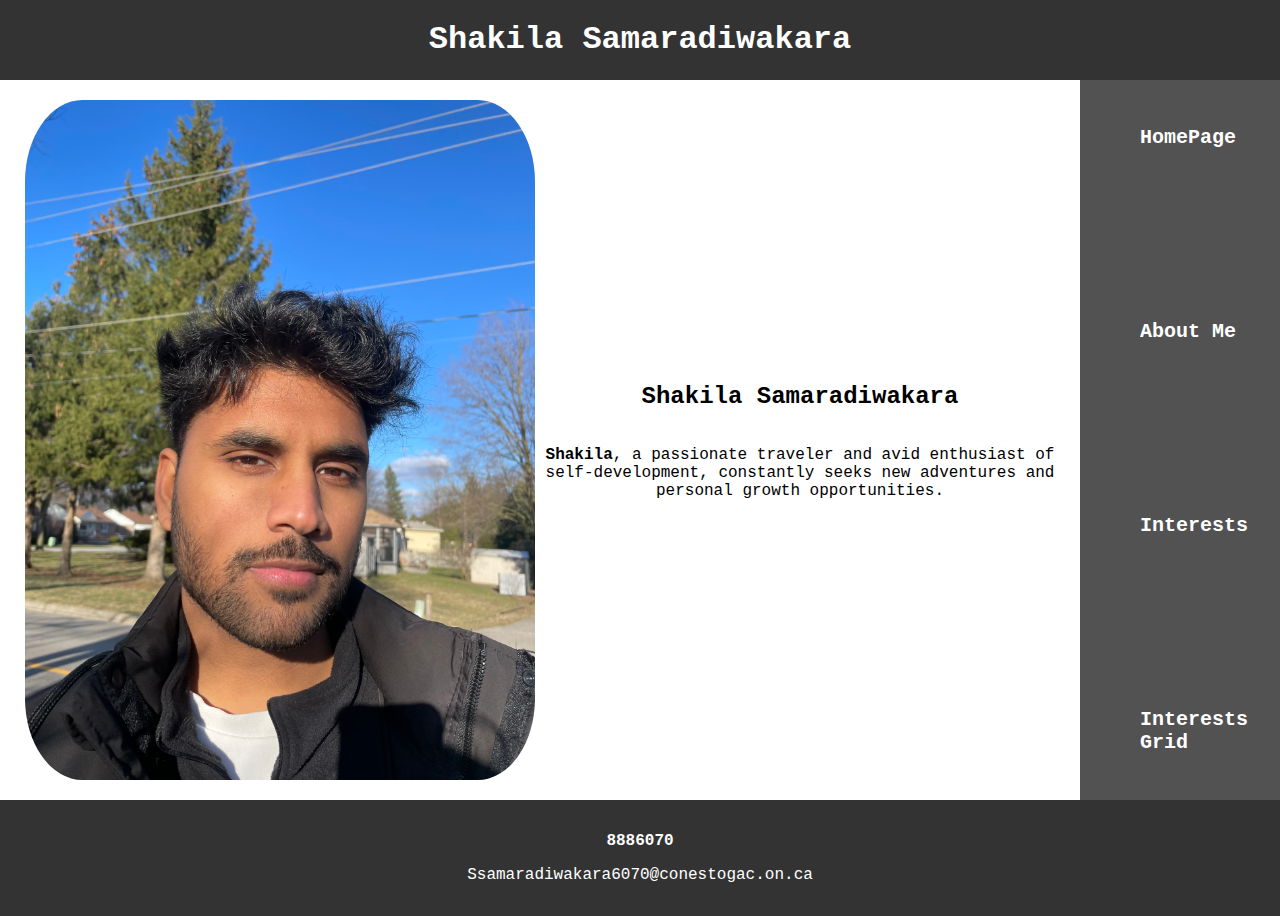
<file: index.html>
<!DOCTYPE html>
<html lang="en">

<head>
    <meta charset="UTF-8">
    <meta http-equiv="X-UA-Compatible" content="IE=edge">
    <meta name="viewport" content="width=device-width, initial-scale=1.0">
    <meta name="description" content="This is the home page to shakilas website">
    <title>Home Page</title>
    <link rel="stylesheet" href="styles.css">
</head>

<body>
    <!--Using Flex box -->
    <header>
        <h1>Shakila Samaradiwakara</h1>
    </header>
    <!-- The container will have flex display to apply to the children below & class is used since we use it mulitple times throughout the project/page-->
    <div class="container">
        <main>
            <img src="images/Selfie.jpg" alt="Photo of the owner - Shakila">
            <div id="homePageContent">
                <h2>Shakila Samaradiwakara</h2>
                <p><strong>Shakila</strong>, a passionate traveler and avid enthusiast of self-development, constantly
                    seeks new
                    adventures
                    and personal growth opportunities.</p>
            </div>
        </main>
        <nav>
            <ul>
                <li><a href="index.html">HomePage</a></li>
                <li><a href="about.html">About Me</a></li>
                <li><a href="interest.html">Interests</a></li>
                <li><a href="interestGrid.html">Interests Grid</a></li>
            </ul>
        </nav>
    </div>
    <footer>
        <p><strong>8886070</strong></p>
        <p>Ssamaradiwakara6070@conestogac.on.ca</p>
    </footer>
</body>

</html>
</file>
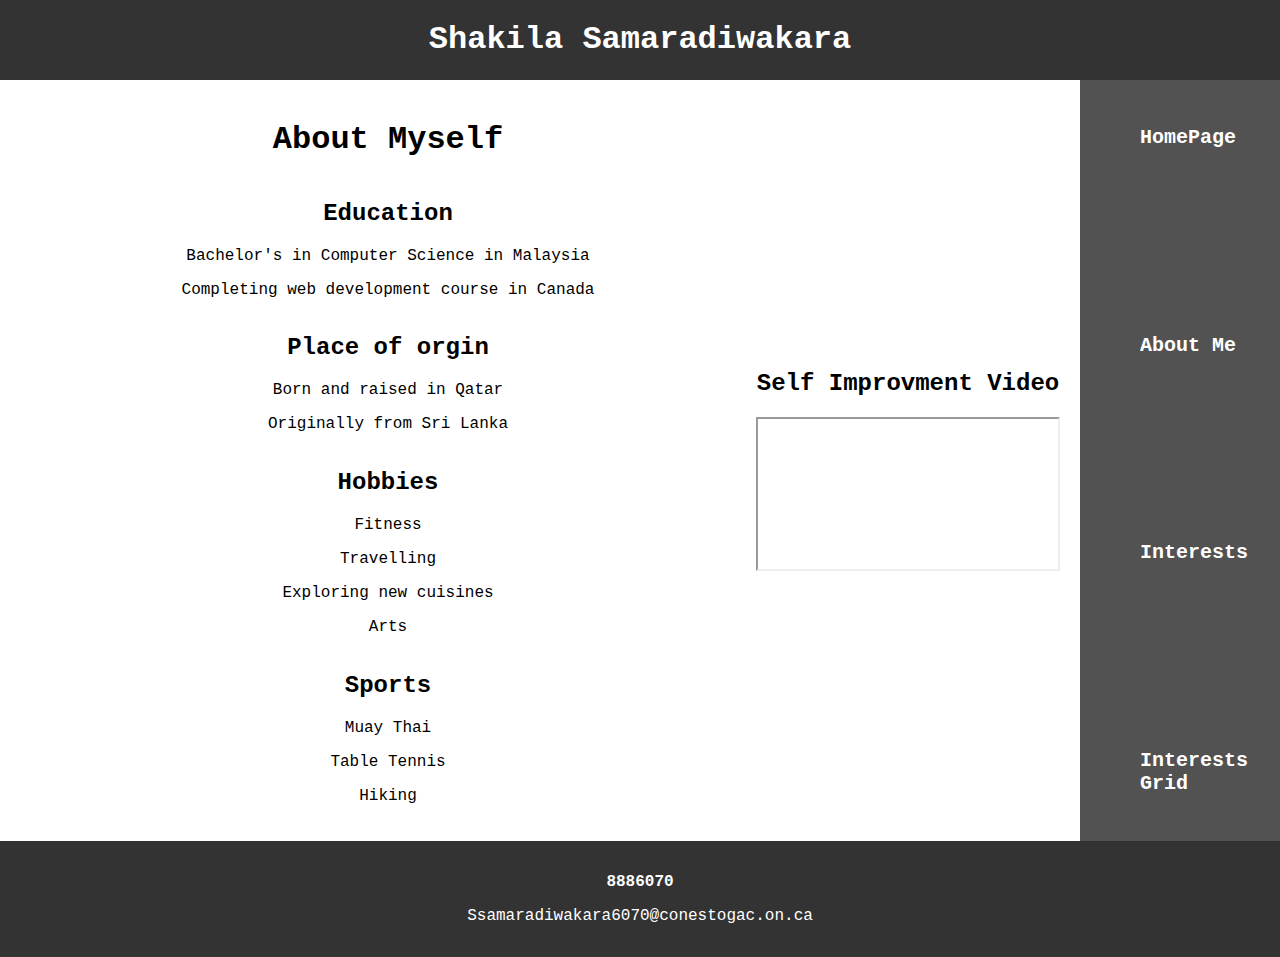
<file: about.html>
<!DOCTYPE html>
<html lang="en">

<head>
    <meta charset="UTF-8">
    <meta http-equiv="X-UA-Compatible" content="IE=edge">
    <meta name="viewport" content="width=device-width, initial-scale=1.0">
    <meta name="description" content="This is the page about Shakila himself">
    <title>About Page</title>
    <link rel="stylesheet" href="styles.css">
</head>

<body>

    <header>
        <h1 class="titlehead">Shakila Samaradiwakara</h1>
    </header>
    <!-- The container will have flex display to apply to the children below & class is used since we use it mulitple times throughout the project/page-->
    <div class="container">
        <main>
            <div id="aboutContent">
                <div class="aboutSection">
                    <h1>About Myself</h1>
                </div>
                <div class="aboutSection">
                    <h2>Education</h2>
                    <p>Bachelor's in Computer Science in Malaysia</p>
                    <p>Completing web development course in Canada</p>
                </div>
                <div class="aboutSection">
                    <h2>Place of orgin</h2>
                    <p>Born and raised in Qatar</p>
                    <p>Originally from Sri Lanka</p>
                </div>
                <div class="aboutSection">
                    <h2>Hobbies</h2>
                    <p>Fitness</p>
                    <p>Travelling</p>
                    <p>Exploring new cuisines</p>
                    <p>Arts</p>
                </div>
                <div class="aboutSection">
                    <h2>Sports</h2>
                    <p>Muay Thai</p>
                    <p>Table Tennis</p>
                    <p>Hiking</p>
                </div>
            </div>
            <div id="video">
                <h2>Self Improvment Video</h2>
                <!-- Iframe helps imbed other HTML pages within the page so here i attached the youtube link-->
                <iframe src="https://www.youtube.com/embed/0foQiAJ3uHg" allowfullscreen></iframe>
            </div>
        </main>
        <nav>
            <ul>
                <li><a href="index.html">HomePage</a></li>
                <li><a href="about.html">About Me</a></li>
                <li><a href="interest.html">Interests</a></li>
                <li><a href="interestGrid.html">Interests Grid</a></li>
            </ul>
        </nav>
    </div>
    <footer>
        <p><strong>8886070</strong></p>
        <p>Ssamaradiwakara6070@conestogac.on.ca</p>
    </footer>
</body>

</html>
</file>
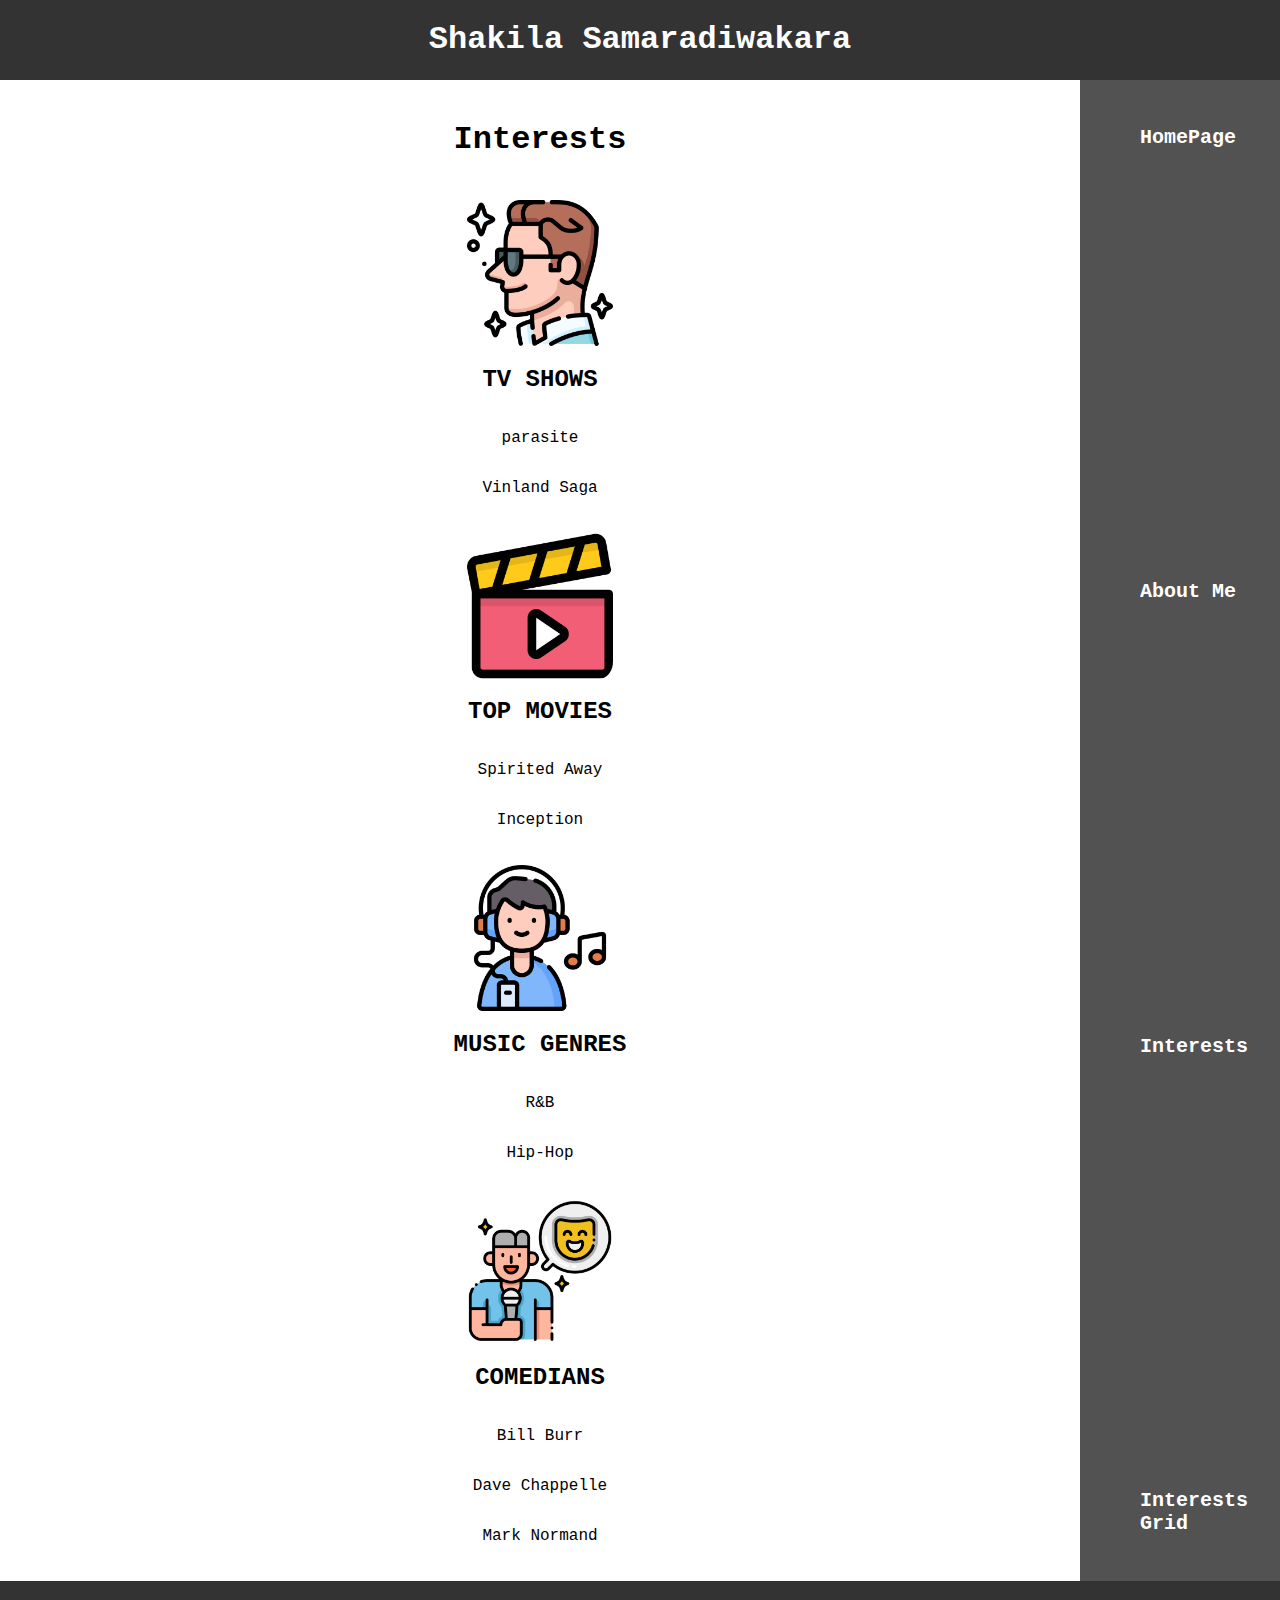
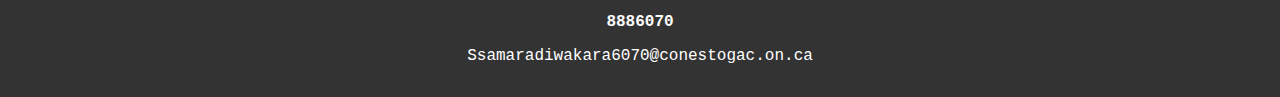
<file: interest.html>
<!DOCTYPE html>
<html lang="en">

<head>
    <meta charset="UTF-8">
    <meta http-equiv="X-UA-Compatible" content="IE=edge">
    <meta name="viewport" content="width=device-width, initial-scale=1.0">
    <meta name="description" content="This is the page about the interests of Shakila">
    <title>Interest Page</title>
    <link rel="stylesheet" href="styles.css">
</head>

<body>

    <header>
        <h1>Shakila Samaradiwakara</h1>
    </header>
    <div class="container">
        <!-- The container will have GRID display to apply to the <MAIN> children below & class is used since we use it mulitple times throughout the project/page-->
        <main id="aboutContentgrid">
            <div class="grid-section">
                <h1>Interests</h1>
            </div>
            <div class="grid-section">
                <img src="images/actor.png" alt="Icon of a actor">
                <h2>TV SHOWS</h2>
                <p>parasite</p>
                <p>Vinland Saga</p>
            </div>
            <div class="grid-section">
                <img src="images/video-player.png" alt="Icon of a movie action card">
                <h2>TOP MOVIES</h2>
                <p>Spirited Away</p>
                <p>Inception</p>
            </div>
            <div class="grid-section">
                <img src="images/listen.png" alt="Icon of a person listening to music">
                <h2>MUSIC GENRES</h2>
                <p>R&B</p>
                <p>Hip-Hop</p>
            </div>
            <div class="grid-section">
                <img src="images/stand-up-comedy.png" alt="Icon of a person doing standup comedy">
                <h2>COMEDIANS</h2>
                <p>Bill Burr</p>
                <p>Dave Chappelle</p>
                <p>Mark Normand</p>
            </div>
        </main>
        <nav>
            <ul>
                <li><a href="index.html">HomePage</a></li>
                <li><a href="about.html">About Me</a></li>
                <li><a href="interest.html">Interests</a></li>
                <li><a href="interestGrid.html">Interests Grid</a></li>
            </ul>
        </nav>
    </div>
    <footer>
        <p><strong>8886070</strong></p>
        <p>Ssamaradiwakara6070@conestogac.on.ca</p>
    </footer>
</body>

</html>
</file>
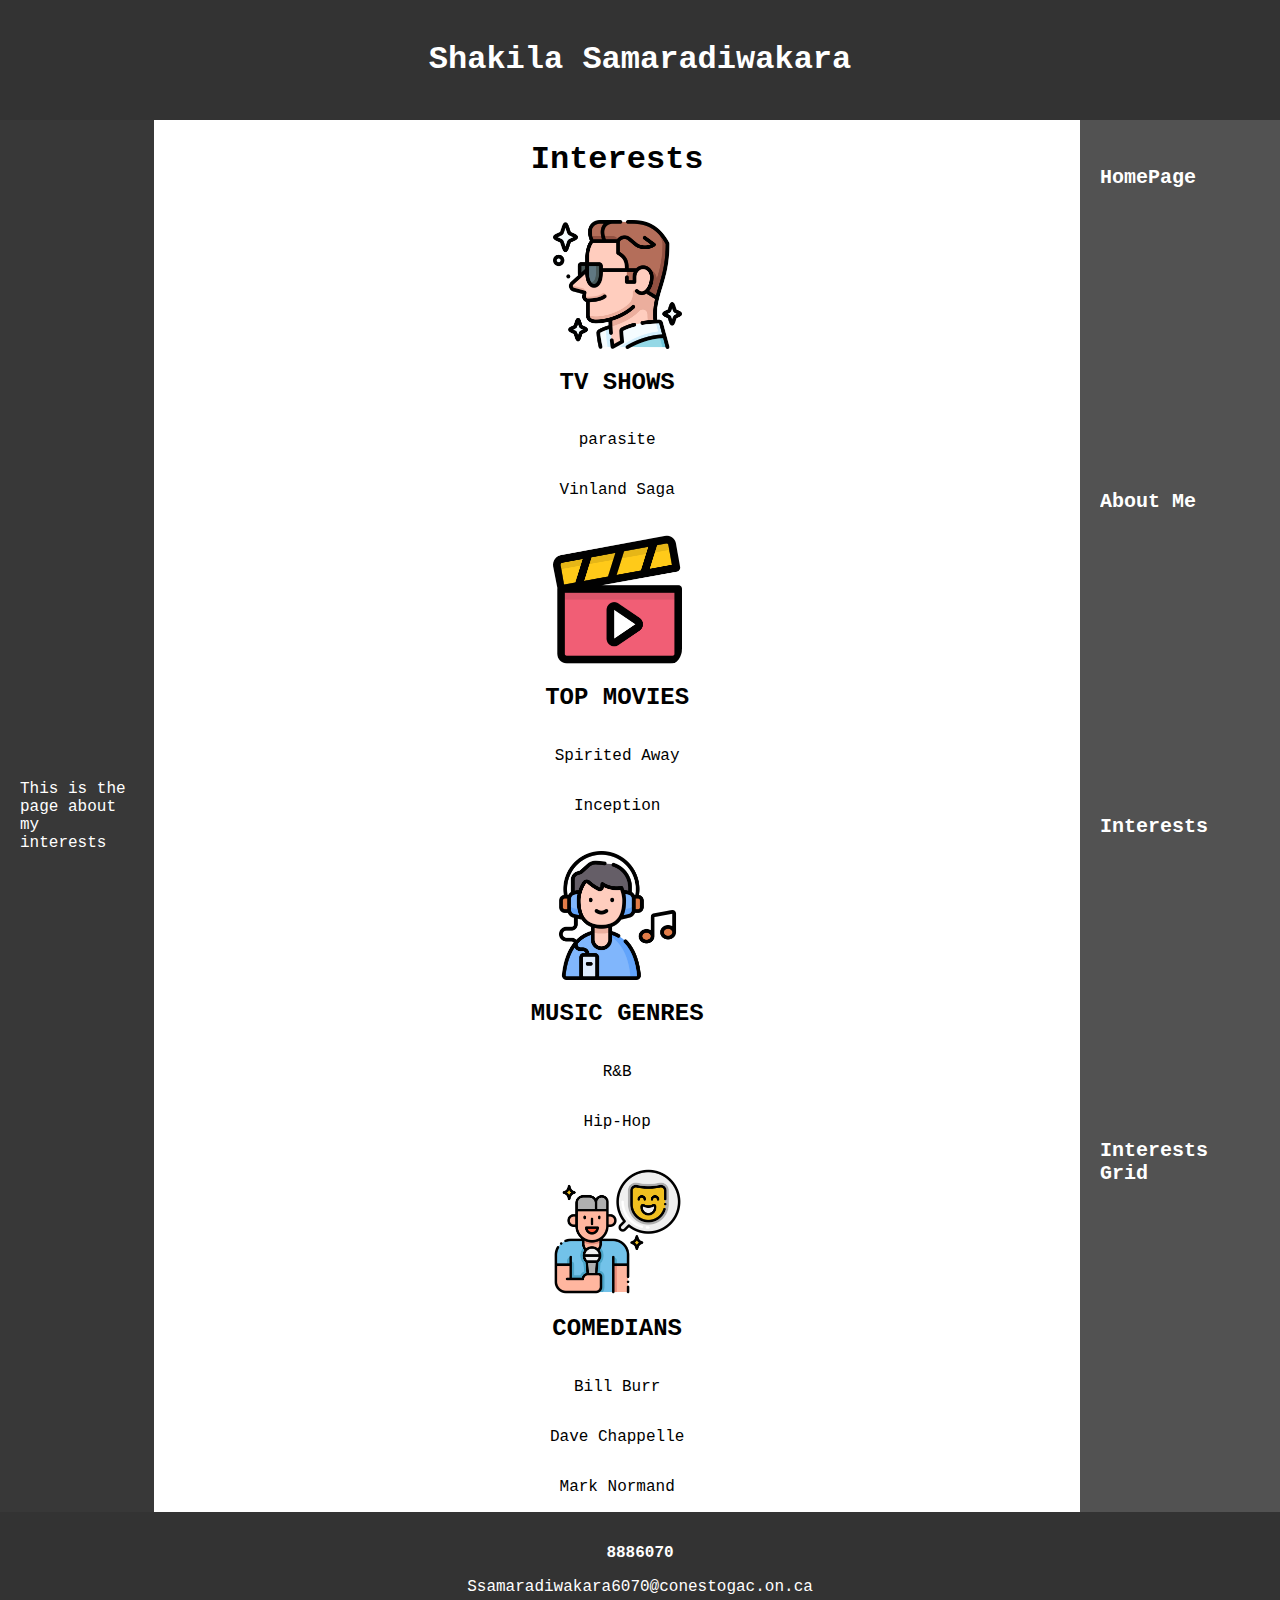
<file: interestGrid.html>
<!DOCTYPE html>
<html lang="en">

<head>
    <meta charset="UTF-8">
    <meta http-equiv="X-UA-Compatible" content="IE=edge">
    <meta name="viewport" content="width=device-width, initial-scale=1.0">
    <meta name="description" content="This is the page about the interests of Shakila">
    <title>Interest Page with Grid Layout</title>
    <link rel="stylesheet" href="styles.css">
</head>

<body class="containerGrid">

    <header>
        <h1>Shakila Samaradiwakara</h1>
    </header>

    <nav>
        <ul>
            <li><a href="index.html">HomePage</a></li>
            <li><a href="about.html">About Me</a></li>
            <li><a href="interest.html">Interests</a></li>
            <li><a href="interestGrid.html">Interests Grid</a></li>
        </ul>
    </nav>

    <aside class="sidebar">
        <p>This is the page about my interests</p>
    </aside>

    <main id="aboutContentgrid">
        <div class="grid-section">
            <h1>Interests</h1>
        </div>
        <div class="grid-section">
            <img src="images/actor.png" alt="Icon of a actor">
            <h2>TV SHOWS</h2>
            <p>parasite</p>
            <p>Vinland Saga</p>
        </div>
        <div class="grid-section">
            <img src="images/video-player.png" alt="Icon of a movie action card">
            <h2>TOP MOVIES</h2>
            <p>Spirited Away</p>
            <p>Inception</p>
        </div>
        <div class="grid-section">
            <img src="images/listen.png" alt="Icon of a person listening to music">
            <h2>MUSIC GENRES</h2>
            <p>R&B</p>
            <p>Hip-Hop</p>
        </div>
        <div class="grid-section">
            <img src="images/stand-up-comedy.png" alt="Icon of a person doing standup comedy">
            <h2>COMEDIANS</h2>
            <p>Bill Burr</p>
            <p>Dave Chappelle</p>
            <p>Mark Normand</p>
        </div>
    </main>

    <footer>
        <p><strong>8886070</strong></p>
        <p>Ssamaradiwakara6070@conestogac.on.ca</p>
    </footer>

</body>

</html>
</file>
<file: styles.css>
/* Goolge Chrome was used for testing out the file */
* {
    box-sizing: border-box;
    /* i used border-box for easier element sizing */
    transition: 0.5s;
    /* added transition for smoother animations throughout the website */
}


body,
html {
    height: 100%;
    margin: 0;

}

body {
    font-family: 'Courier New', Courier, monospace;
    display: flex;
    flex-direction: column;
}

header,
footer {
    flex: 1;
    background-color: #333;
    color: white;
    text-align: center;
}

.container {
    flex: 6;
    display: flex;
    flex-direction: row;

}

.container p {
    flex: 1;

}

.container main {
    display: flex;
    flex-direction: row;
    overflow: hidden;
    flex: 1;
    padding: 20px;
    text-align: center;
    align-items: center;

}



main h2 {
    order: 0;
    flex: 1;
}

#homePageContent {
    display: flex;
    flex-direction: column;
}

.container main img {
    max-width: 50%;
    height: auto;
    padding: 0 5px;
    border-radius: 12%;
}

nav {
    width: 200px;
    background-color: rgb(82, 82, 82);
    padding: 20px;
    display: flex;
    flex-direction: column;
}

nav ul {
    display: flex;
    flex-direction: column;
    justify-content: space-between;
    list-style-type: none;
    flex: 1;

}

nav ul li {
    margin: 10px 0;

}

nav ul li a {
    font-size: 20px;
    font-weight: bold;
    text-decoration: none;
    color: rgb(255, 255, 255);
    display: block;
    overflow: hidden;
    transition: 0.3s;
}

nav ul li a:hover {
    font-size: 21px;
    transition: 0.3s;
    color: rgb(230, 118, 32);
}

footer {
    background-color: #333;
    color: white;
    text-align: center;
    padding: 1em 0;
    margin: 0;
}

#aboutContent {
    display: flex;
    flex-direction: column;
    flex: 4;
    border-radius: 10%;
    height: 100%;
}

#aboutContentgrid {
    display: grid;
    border-radius: 10%;
    gap: 20px;
}

#aboutContentgrid .grid-section img {
    max-width: 15%;
    height: auto;
    padding: 0 5px;
    border-radius: 12%;
}

#aboutContentgrid .grid-section img:hover {
    max-width: 16%;
}

.aboutSection {
    flex: 1
}

.grid-section {
    display: grid;
    justify-items: center;
    width: 100%;
    height: auto;

}

.grid-section:hover {
    background-color: rgb(242, 242, 242);
    border-radius: 10%;
}

#video {
    display: flex;
    flex-direction: column;
    flex: 1;
    max-width: 100%;
    height: auto;
}

.containerGrid {
    display: grid;
    grid-template-areas:
        "header header header"
        "sidebar main nav"
        "footer footer footer";
    grid-template-columns: 0.5fr 3fr auto;
    grid-template-rows: auto 1fr auto;
    min-height: 100vh;
}

.containerGrid header {
    grid-area: header;
    background-color: #333;
    color: white;
    padding: 20px;
    text-align: center;
}

.containerGrid footer {
    grid-area: footer;
    background-color: #333;
    color: white;
}


.containerGrid nav {
    display: grid;
    grid-area: nav;
    background-color: rgb(82, 82, 82);
    padding: 20px;
}


.containerGrid nav ul {
    display: grid;
    list-style: none;
    padding: 0;
}

.sidebar {
    grid-area: sidebar;
    background-color: rgb(56, 56, 56);
    color: white;
    padding: 20px;
    align-content: center;
}


.containerGrid main {
    grid-area: main;
}

.containerGrid .grid-section {
    display: grid;
    justify-items: center;
    width: 100%;
    height: auto;
}



@media only screen and (max-width: 768px) {
    /* tablet view */

    /* Mobile Screens */
    .container {
        display: flex;
        flex-direction: column;
    }

    nav {
        width: 100%;
        padding: 10px;
        order: -1;

        /* this is needed to move the nagivation bar to the top without changing html */
    }

    .containerGrid nav ul {
        display: flex;

    }

    nav ul {
        flex-direction: row;
        padding: 0;
    }

    nav ul li {

        margin: 5px 0;
        flex: 1 1 auto;
        /* Flex grow 1 and flex shrink 1 & auto essentially makes the item take its default size */
        text-align: center;
    }

    .container main {
        display: flex;
        flex-direction: column;
        padding: 10px;
        overflow: hidden;
        /* prevents from main content from overflowing its boundaries */
    }

    nav ul li a {
        font-size: 18px;
    }

    #aboutContentgrid {
        grid-template-columns: 1fr;
    }

    #aboutContentgrid .grid-section img {
        max-width: 15%;
    }

    /* We changed the grid layout for both mobile and tablet view so that the sidebar is above the main content - grid-template-areas */
    .containerGrid {
        grid-template-areas:
            "header"
            "nav"
            "sidebar"
            "main"
            "footer";
        grid-template-columns: 1fr;
        grid-template-rows: auto auto auto 1fr auto;
    }

    .sidebar {
        text-align: center;
    }





}

@media only screen and (max-width: 480px) {
    /* Mobile view */

    /* Mobile Screens */
    .container {
        display: flex;
        flex-direction: column;
    }

    .containerGrid nav ul {
        display: flex;
        flex-direction: column;

    }

    /* We changed the grid layout for both mobile and tablet view so that the sidebar is above the main content - grid-template-areas */

    .containerGrid {
        grid-template-areas:
            "header"
            "nav"
            "sidebar"
            "main"
            "footer";
        grid-template-columns: 1fr;
        grid-template-rows: auto auto auto 1fr auto;
    }

    .sidebar {
        text-align: center;
    }

    nav {
        width: 100%;
        padding: 10px;
        order: -1;

        /* this is needed to move the nagivation bar to the top without changing html */
    }

    nav ul {
        flex-direction: column;
        padding: 0;
    }

    nav ul li {

        margin: 5px 0;
        flex: 1 1 auto;
        /* Flex grow 1 and flex shrink 1 & auto essentially makes the item take its default size */
        text-align: center;
    }

    .container main {
        display: flex;
        flex-direction: column;
        padding: 10px;
        overflow: hidden;
        /* prevents from main content from overflowing its boundaries */
    }

    nav ul li a {
        font-size: 18px;
    }

    #aboutContentgrid {
        grid-template-columns: 1fr;
    }

    #aboutContentgrid .grid-section img {
        max-width: 15%;
    }

}
</file>
